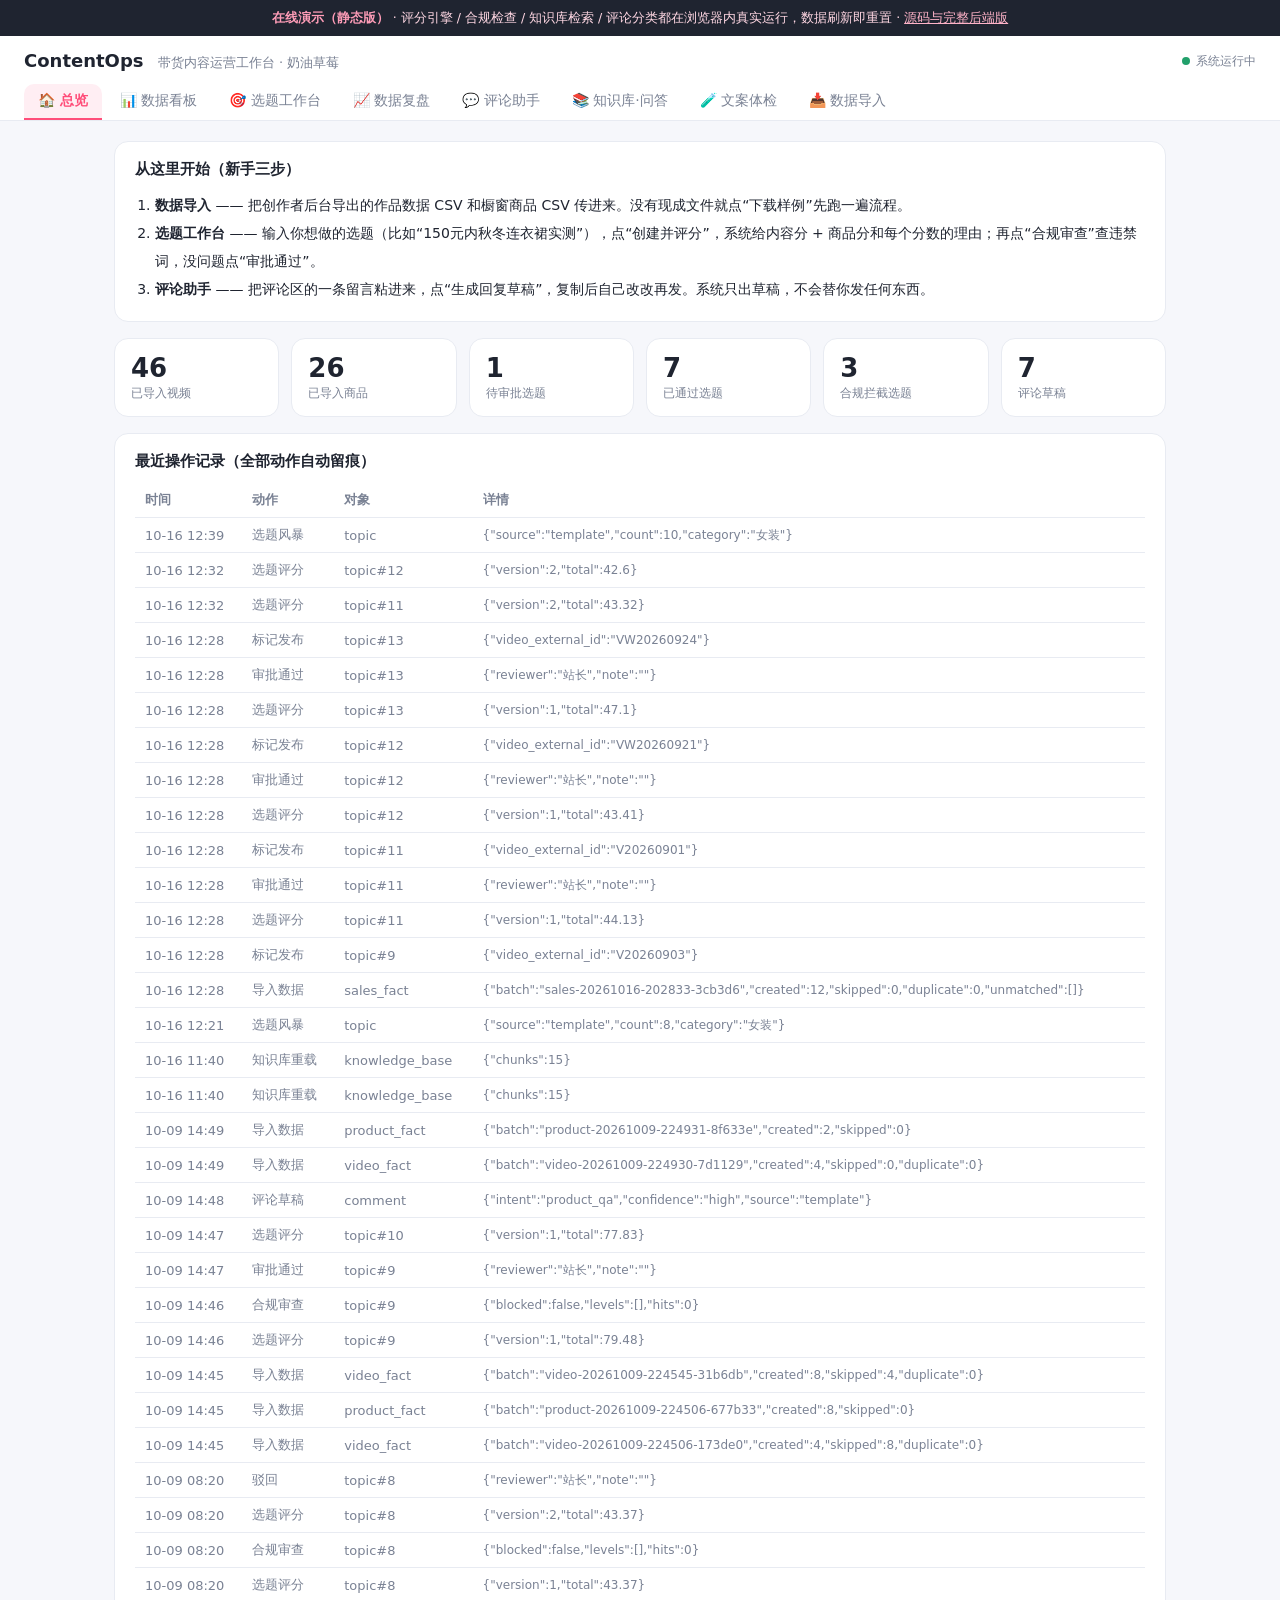
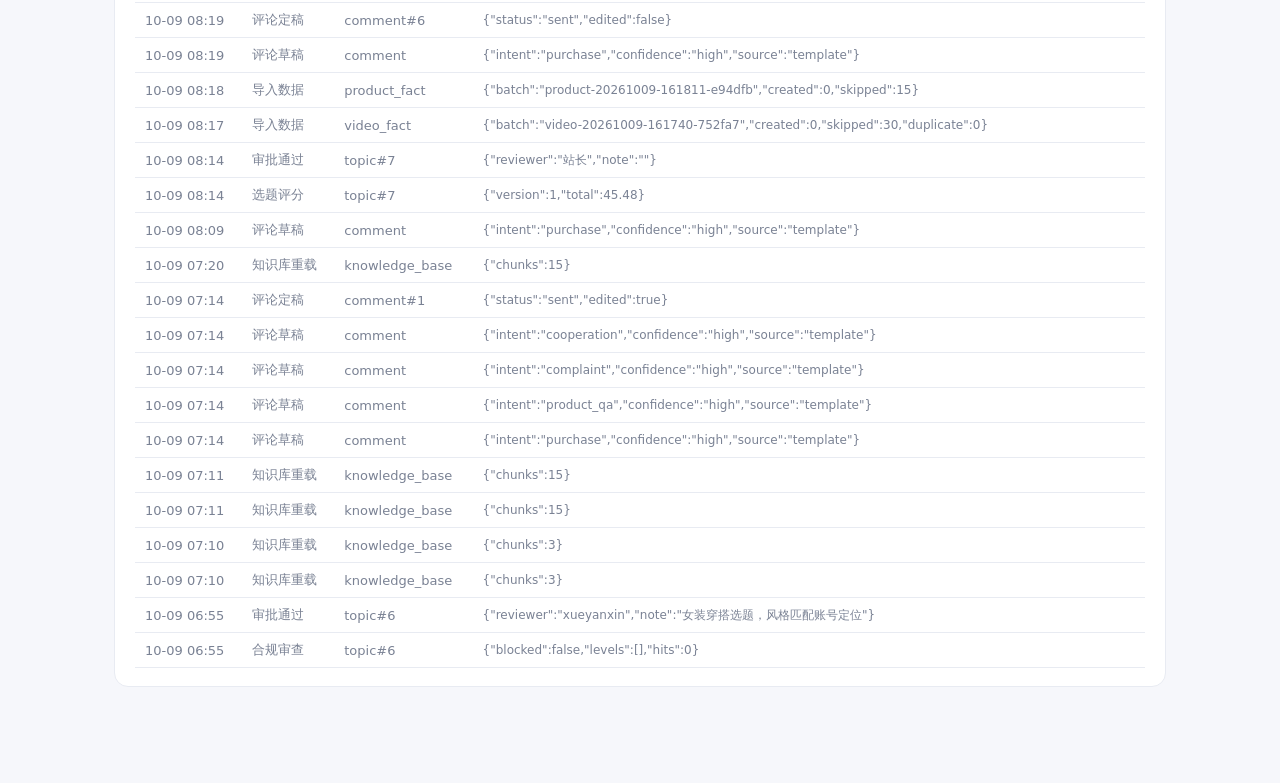
<file: docs/index.html>
<!DOCTYPE html>
<html lang="zh-CN">
<head>
<meta charset="UTF-8">
<meta name="viewport" content="width=device-width, initial-scale=1.0">
<title>ContentOps · 带货内容运营工作台（在线演示）</title>
<link rel="stylesheet" href="./style.css">
</head>
<body>
<div class="demo-banner">
  <b>在线演示（静态版）</b> · 评分引擎 / 合规检查 / 知识库检索 / 评论分类都在浏览器内真实运行，数据刷新即重置 ·
  <a href="https://github.com/yanx5433-cmd/contentops-agent" target="_blank">源码与完整后端版</a>
</div>

<div class="toast" id="toast"></div>

<header>
  <div class="brand">
    <h1>ContentOps <span>带货内容运营工作台 · 奶油草莓</span></h1>
    <div class="status"><span class="dot" id="api-dot"></span><span id="api-text">连接中…</span></div>
  </div>
  <nav id="tabs">
    <button data-view="overview" class="active">🏠 总览</button>
    <button data-view="dashboard">📊 数据看板</button>
    <button data-view="topics">🎯 选题工作台</button>
    <button data-view="review">📈 数据复盘</button>
    <button data-view="comments">💬 评论助手</button>
    <button data-view="kb">📚 知识库·问答</button>
    <button data-view="medic">🧪 文案体检</button>
    <button data-view="import">📥 数据导入</button>
  </nav>
</header>

<main>
  <!-- ============ 总览 ============ -->
  <section id="view-overview" class="view active">
    <div class="card guide">
      <h2>从这里开始（新手三步）</h2>
      <ol>
        <li><b>数据导入</b> —— 把创作者后台导出的作品数据 CSV 和橱窗商品 CSV 传进来。没有现成文件就点“下载样例”先跑一遍流程。</li>
        <li><b>选题工作台</b> —— 输入你想做的选题（比如“150元内秋冬连衣裙实测”），点“创建并评分”，系统给内容分 + 商品分和每个分数的理由；再点“合规审查”查违禁词，没问题点“审批通过”。</li>
        <li><b>评论助手</b> —— 把评论区的一条留言粘进来，点“生成回复草稿”，复制后自己改改再发。系统只出草稿，不会替你发任何东西。</li>
      </ol>
    </div>
    <div class="cards" id="overview-cards"></div>
    <div class="card">
      <h2>最近操作记录（全部动作自动留痕）</h2>
      <div id="overview-audit" class="hint">加载中…</div>
    </div>
  </section>

  <!-- ============ 选题工作台 ============ -->
  <section id="view-topics" class="view">
    <div class="two-col">
      <div class="card">
        <h2>① 新建选题</h2>
        <div class="row"><label>选题标题</label><input id="t-title" placeholder="例：150元内秋冬连衣裙三套实测" style="flex:1"></div>
        <div class="row">
          <label>类目</label><input id="t-category" list="cat-list" placeholder="女装" style="width:90px">
          <datalist id="cat-list"><option>女装</option><option>鞋包</option><option>饰品</option><option>美妆</option></datalist>
          <label>时长(秒)</label><input id="t-duration" type="number" value="30" min="5" max="600" style="width:70px">
          <label>钩子类型</label><select id="t-hook"></select>
        </div>
        <div class="row">
          <label>钩子强度 <b id="t-strength-val">70</b></label>
          <input id="t-strength" type="range" min="0" max="100" value="70" style="flex:1">
        </div>
        <div class="row">
          <label>计划发布小时</label><input id="t-hour" type="number" min="0" max="23" value="19" style="width:60px">
          <label>挂车商品ID（可选）</label><input id="t-product" placeholder="P001" style="width:90px">
        </div>
        <textarea id="t-outline" placeholder="脚本大纲（可选）：钩子开头 + 实测内容 + 价格提醒"></textarea>
        <div class="row" style="margin-top:12px"><button class="btn primary" id="t-create">创建并评分</button></div>
        <div class="hint">挂车商品ID 填橱窗里的商品ID（数据导入的商品表 external_id），填了就出商品分。</div>
      </div>
      <div class="card">
        <h2>② 评分与审批</h2>
        <div id="t-result" class="hint">创建选题后，这里会显示双引擎评分明细、短板提示和合规审查结果。</div>
        <div class="row" id="t-actions" style="display:none; margin-top:12px">
          <button class="btn" id="t-rescore">重新评分</button>
          <button class="btn" id="t-review">合规审查</button>
          <button class="btn primary" id="t-approve">审批通过</button>
          <button class="btn" id="t-reject">驳回</button>
        </div>
        <div class="row" id="t-publish-row" style="display:none; margin-top:4px">
          <label>标记已发布</label>
          <input id="t-publish-video" placeholder="已发布视频的 external_id（视频表里的编号）" style="flex:1">
          <button class="btn" id="t-publish">挂接视频</button>
          <span class="hint">挂接后进「数据复盘」做预测 vs 实际校准。</span>
        </div>
      </div>
    </div>
    <div class="card">
      <h2>✨ AI 选题灵感（生成 → 合规预筛 → 批量评分）</h2>
      <div class="row">
        <label>类目</label><input id="b-category" list="cat-list" value="女装" style="width:90px">
        <label>关键词（可选，逗号分隔）</label><input id="b-keywords" placeholder="秋冬连衣裙, 打底裤" style="flex:1">
        <label>数量</label><input id="b-count" type="number" value="10" min="3" max="20" style="width:60px">
        <button class="btn primary" id="b-generate">生成灵感</button>
      </div>
      <div class="hint" id="b-note" style="margin-bottom:8px">未配置 LLM 时用知识库模式模板生成（确定性降级）；P0 命中候选会被自动丢弃。</div>
      <div id="b-list"></div>
    </div>
    <div class="card">
      <h2>选题列表（点一行载入到右侧）</h2>
      <div id="t-list" class="hint">还没有选题，先在左上角建一个。</div>
    </div>
  </section>

  <!-- ============ 数据看板 ============ -->
  <section id="view-dashboard" class="view">
    <div class="cards" id="db-cards"></div>
    <div class="chart-grid">
      <div class="card"><h2>选题漏斗（草稿 → 评分 → 审查 → 通过 → 发布）</h2><div id="chart-funnel" class="chart"></div></div>
      <div class="card"><h2>评分分布（每选题最新版总分）</h2><div id="chart-score" class="chart"></div></div>
      <div class="card"><h2>合规命中统计（P0/P1/P2）</h2><div id="chart-compliance" class="chart"></div></div>
      <div class="card"><h2>视频互动趋势（按发布月份）</h2><div id="chart-trend" class="chart"></div></div>
      <div class="card"><h2>选题类目分布</h2><div id="chart-category" class="chart"></div></div>
      <div class="card"><h2>评论意图分布</h2><div id="chart-intents" class="chart"></div></div>
    </div>
    <div class="hint" id="db-hint" style="margin-top:4px"></div>
  </section>

  <!-- ============ 数据复盘 ============ -->
  <section id="view-review" class="view">
    <div class="card">
      <h2>预测 vs 实际（发布后校准）</h2>
      <div id="rv-calibration" class="hint">加载中…</div>
    </div>
    <div class="card">
      <h2>复盘报告 + 权重修正建议（近 90 天）</h2>
      <div class="row">
        <button class="btn primary" id="rv-reload">刷新报告</button>
        <button class="btn" id="rv-export">导出报告 Markdown</button>
        <span class="hint">建议由确定性聚合生成，人工确认后改 config.py 才生效。</span>
      </div>
      <div id="rv-suggestions"></div>
      <pre id="rv-markdown" class="report-block" style="display:none"></pre>
    </div>
    <div class="card">
      <h2>视频 × 商品 转化明细（近 90 天，按 GMV 排序）</h2>
      <div id="rv-detail" class="hint">加载中…</div>
    </div>
  </section>

  <!-- ============ 文案体检 ============ -->
  <section id="view-medic" class="view">
    <div class="card">
      <h2>把要发的文案粘进来，实时体检</h2>
      <div class="row" style="margin-bottom:8px">
        <span class="hint">视频标题 / 简介 / 评论回复 / 话术都能查；命中按 P0 红、P1 黄、P2 灰高亮，并给改写建议。</span>
      </div>
      <textarea id="m-input" placeholder="例：全网最低价的秋冬神器，小个子闭眼入，美白又显瘦"></textarea>
      <div class="row" style="margin-top:10px"><span id="m-verdict" class="badge badge-gray">等待输入…</span>
        <span class="hint" id="m-count"></span></div>
      <div id="m-preview" class="medic-preview hint">输入后这里显示高亮结果</div>
      <div id="m-hits"></div>
    </div>
  </section>

  <!-- ============ 评论助手 ============ -->
  <section id="view-comments" class="view">
    <div class="card">
      <h2>粘贴一条评论区留言</h2>
      <textarea id="c-input" placeholder="例：160 95斤穿什么码呀 会起球吗"></textarea>
      <div class="row" style="margin-top:12px">
        <button class="btn primary" id="c-gen">生成回复草稿</button>
        <span class="hint">分类后自动匹配话术，只出草稿，发出前请自己检查一遍。</span>
      </div>
      <div id="c-result"></div>
    </div>
    <div class="card">
      <h2>最近的草稿</h2>
      <div id="c-list" class="hint">加载中…</div>
    </div>
  </section>

  <!-- ============ 知识库·问答 ============ -->
  <section id="view-kb" class="view">
    <div class="card">
      <h2>AI 问答配置（可选增强：配置后问答由模型组织，仍强制只用知识库材料）</h2>
      <div class="row">
        <label>API Key</label><input id="llm-key" placeholder="sk-…（只存本机，不回显明文）" style="flex:1">
        <label>Base URL</label><input id="llm-base" placeholder="https://api.deepseek.com/v1" style="width:230px">
      </div>
      <div class="row">
        <label>模型</label><input id="llm-model" placeholder="deepseek-chat" style="width:150px">
        <label>每日调用上限</label><input id="llm-cap" type="number" min="0" max="10000" value="200" style="width:80px">
        <button class="btn primary" id="llm-save">保存配置</button>
        <button class="btn" id="llm-test">测试连接</button>
        <span id="llm-status" class="badge badge-gray">未配置</span>
      </div>
      <div class="hint">兼容 DeepSeek / 通义 / Kimi 等 OpenAI 格式接口；不配置时全部功能照常可用（模板/原文降级）。公开演示建议不配 Key 或调低上限。</div>
    </div>
    <div class="card">
      <h2>问知识库（爆款结构 / 选题模式 / 合规要点）</h2>
      <div class="row">
        <input id="k-q" placeholder="例：小个子女生秋冬做什么选题" style="flex:1">
        <button class="btn primary" id="k-ask">提问</button>
        <button class="btn" id="k-reload" title="在 data/knowledge 里新增或修改了 Markdown 后点这里">重载知识库</button>
      </div>
      <div id="k-result"></div>
      <div class="hint" style="margin-top:10px">知识库文件在项目 data/knowledge/ 目录，Markdown 格式，用标题分块；改完点“重载知识库”生效。</div>
    </div>
  </section>

  <!-- ============ 数据导入 ============ -->
  <section id="view-import" class="view">
    <div class="notice">列名要和样板一致（UTF-8 CSV，5MB 以内，有错整批拒绝不会半途导入）。先点“下载样例”再上传试一遍，熟悉了再传真实数据。</div>
    <div class="card">
      <h2>作品数据 videos.csv</h2>
      <div class="row">
        <input type="file" id="i-video" accept=".csv">
        <button class="btn primary" id="i-video-btn">上传导入</button>
        <a class="btn" href="https://github.com/yanx5433-cmd/contentops-agent/blob/main/data/raw/videos_sample.csv" download>下载样例</a>
      </div>
      <div id="i-video-res" class="hint">必填列：external_id、title、views、finish_rate（其余可选）</div>
    </div>
    <div class="card">
      <h2>商品数据 products.csv</h2>
      <div class="row">
        <input type="file" id="i-product" accept=".csv">
        <button class="btn primary" id="i-product-btn">上传导入</button>
        <a class="btn" href="https://github.com/yanx5433-cmd/contentops-agent/blob/main/data/raw/products_sample.csv" download>下载样例</a>
      </div>
      <div id="i-product-res" class="hint">必填列：external_id、title、category、price、commission_rate（其余可选）</div>
    </div>
    <div class="card">
      <h2>销售回流 sales.csv（复盘与校准用）</h2>
      <div class="row">
        <input type="file" id="i-sales" accept=".csv">
        <button class="btn primary" id="i-sales-btn">上传导入</button>
        <a class="btn" href="https://github.com/yanx5433-cmd/contentops-agent/blob/main/data/raw/sales_sample.csv" download>下载样例</a>
      </div>
      <div id="i-sales-res" class="hint">必填列：video_external_id、product_external_id、sales_count（可选：stat_date、gmv、return_count、return_amount）</div>
    </div>
  </section>
</main>

<script src="./demo-data.js"></script>
<script src="./vendor/echarts.min.js"></script>
<script src="./demo.js"></script>
<script src="./app.js"></script>
</body>
</html>
</file>
<file: docs/style.css>
:root {
  --pink: #ff4d79;
  --pink-soft: #ffeef3;
  --ink: #1f2430;
  --muted: #7a8294;
  --line: #e8ebf2;
  --bg: #f6f7fb;
  --green: #22a06b;
  --red: #e5484d;
  --blue: #3b82f6;
  --amber: #b45309;
}
* { box-sizing: border-box; }
body {
  margin: 0;
  background: var(--bg);
  color: var(--ink);
  font-family: system-ui, -apple-system, "Microsoft YaHei", "PingFang SC", sans-serif;
  font-size: 14px;
}
header {
  background: #fff;
  border-bottom: 1px solid var(--line);
  padding: 14px 24px 0;
  position: sticky;
  top: 0;
  z-index: 10;
}
.brand { display: flex; align-items: center; justify-content: space-between; }
h1 { font-size: 18px; margin: 0; }
h1 span { color: var(--muted); font-weight: 500; font-size: 13px; margin-left: 8px; }
.status { font-size: 12px; color: var(--muted); display: flex; align-items: center; gap: 6px; }
.dot { width: 8px; height: 8px; border-radius: 50%; background: #ccc; display: inline-block; }
.dot.ok { background: var(--green); }
.dot.bad { background: var(--red); }
nav { display: flex; gap: 4px; margin-top: 12px; overflow-x: auto; }
nav button {
  border: none; background: transparent; padding: 8px 14px;
  border-radius: 10px 10px 0 0; cursor: pointer; font-size: 14px;
  color: var(--muted); border-bottom: 2px solid transparent; white-space: nowrap;
  font-family: inherit;
}
nav button.active { color: var(--pink); border-bottom-color: var(--pink); font-weight: 600; background: var(--pink-soft); }
main { max-width: 1100px; margin: 0 auto; padding: 20px 24px 80px; }
.view { display: none; }
.view.active { display: block; }
.card { background: #fff; border: 1px solid var(--line); border-radius: 14px; padding: 18px 20px; margin-bottom: 16px; }
.card h2 { font-size: 15px; margin: 0 0 12px; }
.guide ol { margin: 0; padding-left: 20px; line-height: 2; font-size: 14px; }
.two-col { display: grid; grid-template-columns: 1fr 1fr; gap: 16px; }
@media (max-width: 820px) { .two-col { grid-template-columns: 1fr; } }
.btn {
  border: 1px solid var(--line); background: #fff; border-radius: 10px;
  padding: 8px 16px; font-size: 14px; cursor: pointer; transition: .15s;
  font-family: inherit; color: var(--ink); text-decoration: none; display: inline-block;
}
.btn:hover { border-color: #c9ceda; }
.btn.primary { background: var(--pink); border-color: var(--pink); color: #fff; font-weight: 600; }
.btn.primary:hover { background: #e93a68; }
.btn:disabled { opacity: .45; cursor: not-allowed; }
.row { display: flex; gap: 10px; flex-wrap: wrap; align-items: center; margin-bottom: 10px; }
label { font-size: 13px; color: var(--muted); }
input, select, textarea {
  border: 1px solid var(--line); border-radius: 10px; padding: 9px 12px;
  font-size: 14px; font-family: inherit; background: #fff; outline: none;
}
input:focus, textarea:focus, select:focus { border-color: var(--pink); }
textarea { width: 100%; resize: vertical; min-height: 90px; }
input[type="file"] { border: none; padding: 4px 0; }
.badge { display: inline-block; font-size: 12px; padding: 2px 10px; border-radius: 999px; vertical-align: middle; }
.badge-gray { background: #eef0f5; color: #5b6472; }
.badge-blue { background: #e6efff; color: #2563eb; }
.badge-cyan { background: #e0f7f5; color: #0d9488; }
.badge-green { background: #e3f6ec; color: #15803d; }
.badge-red { background: #fdeaea; color: #dc2626; }
.badge-amber { background: #fdf3e2; color: var(--amber); }
.cards { display: grid; grid-template-columns: repeat(auto-fit, minmax(150px, 1fr)); gap: 12px; margin-bottom: 16px; }
.stat { background: #fff; border: 1px solid var(--line); border-radius: 14px; padding: 14px 16px; }
.stat .num { font-size: 26px; font-weight: 700; }
.stat .lbl { font-size: 12px; color: var(--muted); margin-top: 2px; }
.dim { margin-bottom: 10px; }
.dim .top { display: flex; justify-content: space-between; font-size: 13px; margin-bottom: 4px; }
.dim .bar { height: 8px; background: #eef0f5; border-radius: 6px; overflow: hidden; }
.dim .bar i { display: block; height: 100%; border-radius: 6px; }
.dim .why { font-size: 12px; color: var(--muted); margin-top: 3px; }
.score-head { display: flex; gap: 18px; align-items: baseline; margin-bottom: 14px; flex-wrap: wrap; }
.score-total { font-size: 40px; font-weight: 800; color: var(--pink); line-height: 1; }
.score-sub { font-size: 13px; color: var(--muted); }
.weak-box { background: #fff8e6; border: 1px solid #f5e0a8; border-radius: 10px; padding: 10px 14px; font-size: 13px; margin: 10px 0; color: #7a5600; }
.hint { font-size: 12px; color: var(--muted); }
table { width: 100%; border-collapse: collapse; font-size: 13px; }
td, th { padding: 8px 10px; border-bottom: 1px solid var(--line); text-align: left; }
.list-item {
  display: flex; justify-content: space-between; align-items: center; gap: 10px;
  padding: 10px 12px; border: 1px solid var(--line); border-radius: 10px;
  margin-bottom: 8px; cursor: pointer; transition: .15s;
}
.list-item:hover { border-color: var(--pink); }
.list-item .lt { font-weight: 500; }
.list-item .lm { color: var(--muted); font-size: 12px; margin-top: 2px; }
.toast {
  position: fixed; bottom: 24px; left: 50%; transform: translateX(-50%);
  background: #1f2430; color: #fff; padding: 10px 18px; border-radius: 10px;
  font-size: 14px; opacity: 0; transition: .3s; pointer-events: none; z-index: 99;
  max-width: 80vw;
}
.toast.show { opacity: 1; }
.answer-block { background: var(--pink-soft); border-radius: 10px; padding: 12px 14px; font-size: 14px; line-height: 1.8; white-space: pre-wrap; margin-bottom: 10px; }
.hit { border: 1px solid var(--line); border-radius: 10px; padding: 10px 12px; margin-top: 8px; font-size: 13px; }
.hit .meta { color: var(--muted); font-size: 12px; margin-bottom: 4px; }
.notice { background: #fff8e6; border: 1px solid #f5e0a8; color: #7a5600; border-radius: 10px; padding: 10px 14px; font-size: 13px; margin-bottom: 14px; }
.cite-btn { float: right; }
.draft-box { border: 1px solid var(--line); border-radius: 10px; padding: 12px 14px; margin-top: 12px; line-height: 1.8; background: #fafbfe; }

/* ===== 第 3 周新增：看板 / 复盘 / 体检 / 配置 ===== */
.badge-purple { background: #f0e9ff; color: #7c3aed; }
.chart-grid { display: grid; grid-template-columns: 1fr 1fr; gap: 16px; }
@media (max-width: 900px) { .chart-grid { grid-template-columns: 1fr; } }
.chart { height: 232px; width: 100%; }
.chart-grid .card h2 { font-size: 13px; }

mark.lv-p0 { background: #fdeaea; color: #dc2626; border-bottom: 2px solid #dc2626; padding: 0 2px; border-radius: 3px; }
mark.lv-p1 { background: #fdf3e2; color: #b45309; border-bottom: 2px solid #d97706; padding: 0 2px; border-radius: 3px; }
mark.lv-p2 { background: #eef0f5; color: #5b6472; border-bottom: 2px solid #98a0ae; padding: 0 2px; border-radius: 3px; }
.medic-preview {
  white-space: pre-wrap; line-height: 2.1; border: 1px dashed var(--line);
  border-radius: 10px; padding: 12px 14px; margin-top: 10px; min-height: 58px;
  font-size: 14px; color: var(--ink); background: #fff;
}
.report-block {
  white-space: pre-wrap; background: #171b24; color: #d7dde8; border-radius: 10px;
  padding: 14px 16px; font-size: 12.5px; line-height: 1.75; margin-top: 10px;
  max-height: 420px; overflow: auto; font-family: Consolas, "Microsoft YaHei", monospace;
}
#view-review table td, #view-review table th { white-space: nowrap; }
#view-review .card, #view-dashboard .card { overflow-x: auto; }


/* ===== 静态演示版横幅 ===== */
.demo-banner {
  background: #1f2430; color: #ffd7e3; font-size: 12.5px; line-height: 1.6;
  padding: 8px 16px; text-align: center;
  font-family: system-ui, -apple-system, "Microsoft YaHei", "PingFang SC", sans-serif;
}
.demo-banner b { color: #ff9db8; }
.demo-banner a { color: #ffb3c8; }
</file>
